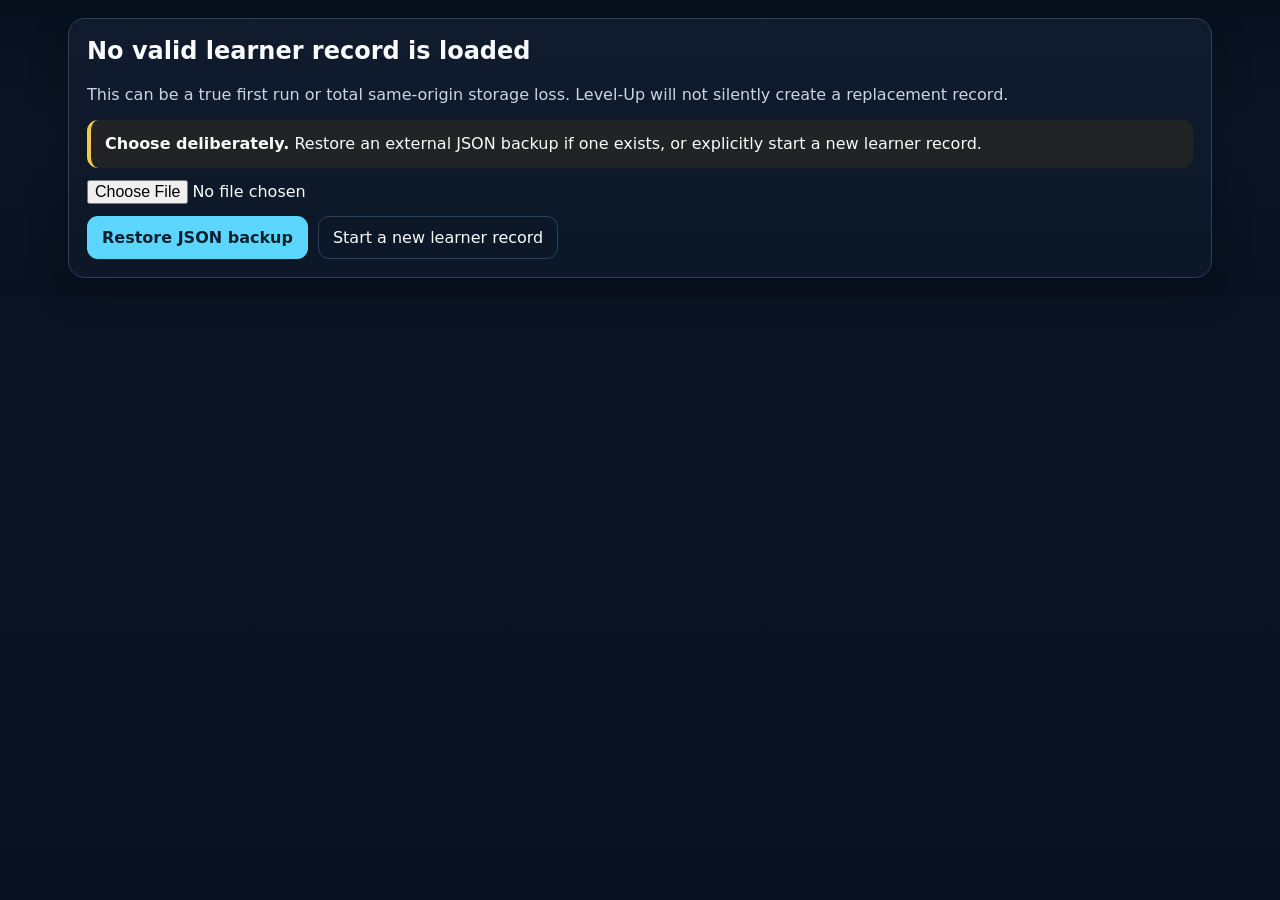
<file: index.html>
<!doctype html>
<html lang="en">
<head>
  <meta charset="utf-8" />
  <meta name="viewport" content="width=device-width, initial-scale=1" />
  <meta name="theme-color" content="#0f172a" />
  <meta name="apple-mobile-web-app-capable" content="yes" />
  <meta name="apple-mobile-web-app-status-bar-style" content="default" />
  <meta name="apple-mobile-web-app-title" content="Level-Up Lab" />
  <title>Michael Level-Up Lab</title>
  <link rel="manifest" href="manifest.json" />
  <link rel="stylesheet" href="styles.css" />
</head>
<body>
  <div id="app"></div>
  <script src="content.js"></script>
  <script src="review-engine.js"></script>
  <script src="track-a-engine.js"></script>
  <script src="track-a-diagnostic.js"></script>
  <script src="track-a-remediation.js"></script>
  <script src="track-a-verification.js"></script>
  <script src="track-a-mastery-state.js"></script>
  <script src="track-a-mastery.js"></script>
  <script src="storage-durability.js"></script>
  <script src="runtime-gate.js"></script>
  <script src="state-integrity.js"></script>
  <script src="app.js"></script>
</body>
</html>
</file>
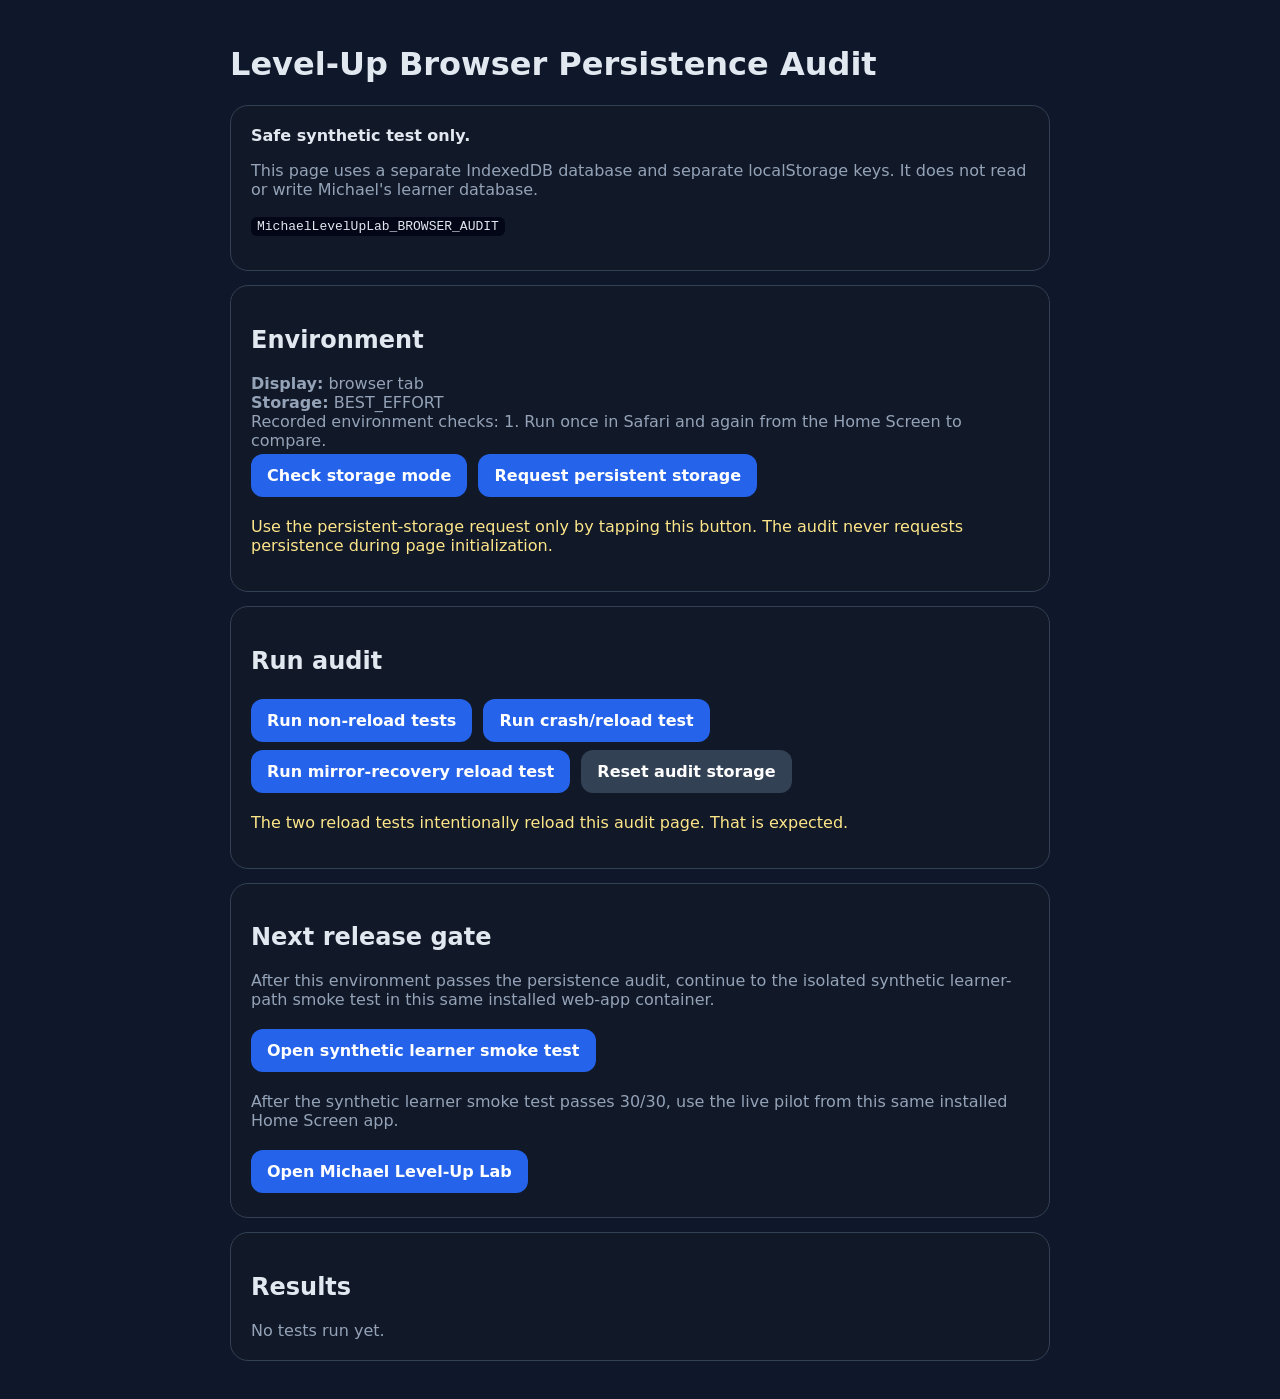
<file: audit-browser.html>
<!doctype html>
<html lang="en">
<head>
  <meta charset="utf-8" />
  <meta name="viewport" content="width=device-width, initial-scale=1" />
  <meta name="apple-mobile-web-app-capable" content="yes" />
  <meta name="apple-mobile-web-app-title" content="Level-Up Audit" />
  <title>Level-Up Browser Persistence Audit</title>
  <style>
    body{font-family:system-ui,-apple-system,sans-serif;background:#0f172a;color:#e2e8f0;margin:0;padding:24px}
    .wrap{max-width:820px;margin:auto}.card{background:#111827;border:1px solid #334155;border-radius:18px;padding:20px;margin:14px 0}
    button{font:inherit;padding:12px 16px;border-radius:12px;border:0;background:#2563eb;color:white;font-weight:700;margin:4px 6px 4px 0}
    button.secondary{background:#334155}.pass{color:#86efac}.fail{color:#fca5a5}.warn{color:#fde68a}.muted{color:#94a3b8}
    code{background:#020617;padding:2px 6px;border-radius:6px}.result{padding:10px 0;border-bottom:1px solid #1e293b}.result:last-child{border-bottom:0}
  </style>
</head>
<body>
<div class="wrap">
  <h1>Level-Up Browser Persistence Audit</h1>
  <div class="card">
    <strong>Safe synthetic test only.</strong>
    <p class="muted">This page uses a separate IndexedDB database and separate localStorage keys. It does not read or write Michael's learner database.</p>
    <p><code>MichaelLevelUpLab_BROWSER_AUDIT</code></p>
  </div>
  <div class="card">
    <h2>Environment</h2>
    <div id="environment" class="muted">Checking browser storage mode…</div>
    <button id="checkStorageBtn">Check storage mode</button>
    <button id="persistBtn">Request persistent storage</button>
    <p class="warn">Use the persistent-storage request only by tapping this button. The audit never requests persistence during page initialization.</p>
  </div>
  <div class="card">
    <h2>Run audit</h2>
    <button id="runBtn">Run non-reload tests</button>
    <button id="crashBtn">Run crash/reload test</button>
    <button id="fallbackBtn">Run mirror-recovery reload test</button>
    <button class="secondary" id="resetBtn">Reset audit storage</button>
    <p class="warn">The two reload tests intentionally reload this audit page. That is expected.</p>
  </div>
  <div class="card">
    <h2>Next release gate</h2>
    <p class="muted">After this environment passes the persistence audit, continue to the isolated synthetic learner-path smoke test in this same installed web-app container.</p>
    <button id="smokeBtn" onclick="location.href='synthetic-e2e.html'">Open synthetic learner smoke test</button>
    <p class="muted">After the synthetic learner smoke test passes 30/30, use the live pilot from this same installed Home Screen app.</p>
    <button id="livePilotBtn" onclick="location.href='index.html'">Open Michael Level-Up Lab</button>
  </div>
  <div class="card">
    <h2>Results</h2>
    <div id="summary" class="muted">No tests run yet.</div>
    <div id="results"></div>
  </div>
</div>
<script src="storage-durability.js"></script>
<script src="audit-browser.js"></script>
</body>
</html>
</file>
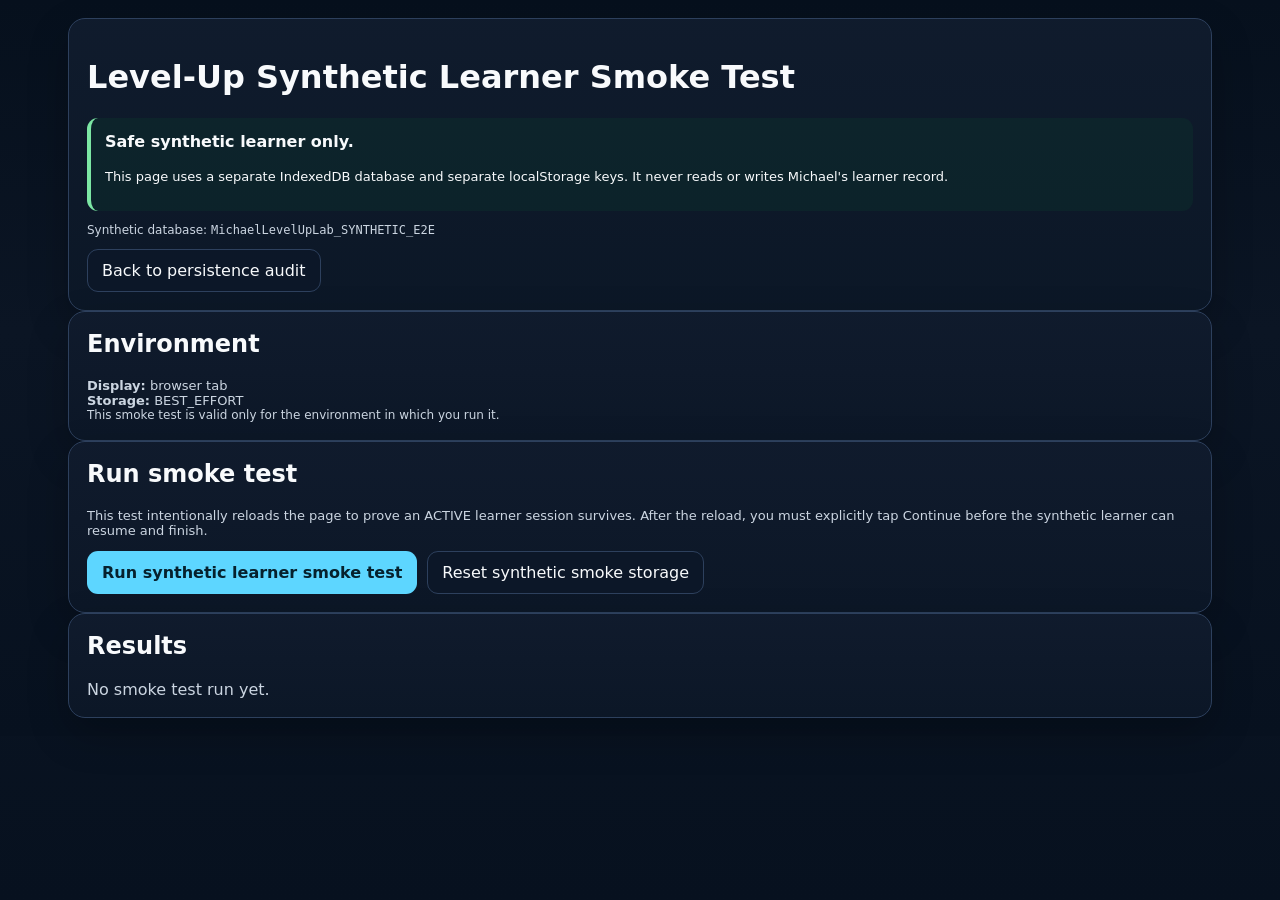
<file: synthetic-e2e.html>
<!doctype html>
<html lang="en">
<head>
  <meta charset="utf-8" />
  <meta name="viewport" content="width=device-width, initial-scale=1" />
  <meta name="theme-color" content="#0f172a" />
  <meta name="apple-mobile-web-app-capable" content="yes" />
  <meta name="apple-mobile-web-app-status-bar-style" content="default" />
  <meta name="apple-mobile-web-app-title" content="Level-Up Smoke" />
  <title>Level-Up Synthetic Learner Smoke Test</title>
  <link rel="stylesheet" href="styles.css" />
</head>
<body>
  <div class="shell">
    <div class="card">
      <h1>Level-Up Synthetic Learner Smoke Test</h1>
      <div class="callout green"><strong>Safe synthetic learner only.</strong><p class="small">This page uses a separate IndexedDB database and separate localStorage keys. It never reads or writes Michael's learner record.</p></div>
      <p class="tiny muted">Synthetic database: <code>MichaelLevelUpLab_SYNTHETIC_E2E</code></p>
      <button class="btn" onclick="location.href='audit-browser.html'">Back to persistence audit</button>
    </div>

    <div class="card">
      <h2>Environment</h2>
      <div id="environment" class="small muted">Checking…</div>
    </div>

    <div class="card">
      <h2>Run smoke test</h2>
      <p class="small muted">This test intentionally reloads the page to prove an ACTIVE learner session survives. After the reload, you must explicitly tap Continue before the synthetic learner can resume and finish.</p>
      <div class="row">
        <button id="runBtn" class="btn primary">Run synthetic learner smoke test</button>
        <button id="continueBtn" class="btn primary" style="display:none">Continue preserved synthetic session</button>
        <button id="resetBtn" class="btn">Reset synthetic smoke storage</button>
      </div>
    </div>

    <div class="card">
      <h2>Results</h2>
      <div id="summary" class="muted">No smoke test run yet.</div>
      <div id="results"></div>
    </div>
  </div>

  <script src="content.js"></script>
  <script src="review-engine.js"></script>
  <script src="track-a-engine.js"></script>
  <script src="track-a-diagnostic.js"></script>
  <script src="storage-durability.js"></script>
  <script src="state-integrity.js"></script>
  <script src="synthetic-e2e-core.js"></script>
  <script src="synthetic-e2e.js"></script>
</body>
</html>
</file>
<file: styles.css>
:root{
  --bg:#08111f;--panel:#101b2d;--panel2:#142238;--panel3:#0d1727;
  --text:#f8fafc;--muted:#cbd5e1;--line:#2d405d;--accent:#5dd6ff;
  --accent2:#7ce7a4;--warn:#f6c453;--danger:#ff7d8d;--purple:#c4a7ff;
  --shadow:0 16px 40px rgba(0,0,0,.24)
}
*{box-sizing:border-box}
html,body{margin:0;min-height:100%;background:linear-gradient(180deg,#06101d,#0b1524 45%,#07111f);color:var(--text);font-family:Inter,ui-sans-serif,system-ui,-apple-system,BlinkMacSystemFont,"Segoe UI",sans-serif}
button,input,textarea,select{font:inherit}
button{cursor:pointer}
button:disabled{opacity:.45;cursor:not-allowed}
a{color:inherit}
.shell{max-width:1180px;margin:0 auto;padding:18px}
.top{display:flex;gap:14px;justify-content:space-between;align-items:flex-start;flex-wrap:wrap;margin-bottom:12px}
.brand h1{font-size:26px;margin:0 0 4px}.brand p{margin:0;color:var(--muted);font-size:14px}
.badges{display:flex;gap:8px;flex-wrap:wrap}
.badge{display:inline-flex;align-items:center;border:1px solid var(--line);background:#0a1525;border-radius:999px;padding:7px 10px;font-size:12px;color:var(--muted)}
.badge.good{border-color:#1d6c42;background:#082f22;color:#baf7cf}.badge.warn{border-color:#8d5e13;background:#3b2709;color:#ffe8a8}.badge.info{border-color:#176786;background:#082c3a;color:#c6f0ff}
.notice{border-left:4px solid var(--warn);background:#3c2b101f;border-radius:12px;padding:12px 14px;color:#f8e8ba;margin:12px 0 16px;font-size:13px;line-height:1.5}
.nav{display:flex;gap:8px;flex-wrap:wrap;margin:12px 0 18px}.nav button{border:1px solid var(--line);background:#0d1727;color:var(--text);padding:10px 14px;border-radius:11px}.nav button.active{background:var(--accent);border-color:transparent;color:#06202b;font-weight:800}
.grid{display:grid;grid-template-columns:repeat(12,minmax(0,1fr));gap:14px}.c12{grid-column:span 12}.c8{grid-column:span 8}.c6{grid-column:span 6}.c4{grid-column:span 4}
@media(max-width:820px){.c8,.c6,.c4{grid-column:span 12}}
.card{background:linear-gradient(180deg,rgba(16,27,45,.97),rgba(12,23,39,.97));border:1px solid var(--line);border-radius:17px;padding:18px;box-shadow:var(--shadow)}
.card h2,.card h3{margin-top:0}.muted{color:var(--muted)}.small{font-size:13px}.tiny{font-size:12px}.big{font-size:30px;font-weight:850}.label{font-size:12px;color:var(--muted);text-transform:uppercase;letter-spacing:.07em}
.progress{height:12px;background:#091322;border:1px solid var(--line);border-radius:999px;overflow:hidden}.progress>div{height:100%;background:linear-gradient(90deg,var(--accent),var(--accent2));width:0;transition:width .25s ease}
.btn{border:1px solid var(--line);background:#0c1728;color:var(--text);padding:11px 14px;border-radius:11px}.btn.primary{background:var(--accent);border-color:transparent;color:#06212d;font-weight:800}.btn.good{background:#125134;border-color:#1b7147}.btn.warn{background:#66450c;border-color:#946512}.btn.danger{background:#691d2b;border-color:#923146}.btn.ghost{background:transparent}
.row{display:flex;gap:10px;align-items:center;flex-wrap:wrap}.between{justify-content:space-between}.stack{display:grid;gap:10px}.spacer{height:12px}
.course{display:flex;gap:12px;justify-content:space-between;align-items:center;border:1px solid var(--line);border-radius:14px;padding:14px;background:#0b1524}.course .meta{display:flex;gap:6px;flex-wrap:wrap;margin-top:7px}.pill{display:inline-flex;border:1px solid var(--line);border-radius:999px;padding:4px 8px;color:var(--muted);font-size:11px}.pill.good{border-color:#1c6840;color:#bdf8d2;background:#062e20}.pill.warn{border-color:#8d5f11;color:#ffe6a0;background:#362507}.pill.info{border-color:#176686;color:#c9f2ff;background:#082c3a}.pill.purple{border-color:#6449a2;color:#e5d9ff;background:#261b44}
.lesson-card{border:1px solid var(--line);border-radius:14px;padding:14px;background:#0b1524}.lesson-card h3{margin:0 0 6px}.lesson-card.locked{opacity:.64}.lesson-card .lesson-actions{margin-top:10px;display:flex;gap:8px;flex-wrap:wrap}
.teacher{border:1px dashed #425976;background:#0a1423;border-radius:13px;padding:14px;margin:10px 0}.teacher strong{color:#c8f2ff}
.callout{border-left:4px solid var(--accent);background:#08334a33;border-radius:11px;padding:12px 14px;margin:12px 0;line-height:1.5}.callout.green{border-color:var(--accent2);background:#0d4b2f33}.callout.warn{border-color:var(--warn);background:#6f4b1233}.callout.purple{border-color:var(--purple);background:#4d348c22}
.question{font-size:22px;font-weight:800;line-height:1.35;margin:14px 0}.choices{display:grid;gap:9px}.choice{display:flex;align-items:flex-start;gap:9px;border:1px solid var(--line);border-radius:12px;padding:13px;background:#0b1524}.choice:hover{border-color:#5a7191}.choice input{margin-top:3px;transform:scale(1.1)}
input[type=text],textarea,select{width:100%;background:#081322;color:var(--text);border:1px solid var(--line);border-radius:11px;padding:12px;outline:none}input[type=text]:focus,textarea:focus,select:focus{border-color:var(--accent)}
.feedback{border-radius:12px;padding:13px;margin-top:12px}.feedback.good{border:1px solid #226d47;background:#0a3624}.feedback.warn{border:1px solid #926413;background:#3c2a09}
.tabs{display:flex;gap:8px;flex-wrap:wrap;margin:8px 0 14px}.tabs button{border:1px solid var(--line);background:#0b1524;color:var(--text);padding:8px 11px;border-radius:9px}.tabs button.active{border-color:var(--accent);color:#dff8ff}
table{width:100%;border-collapse:collapse;font-size:13px}th,td{padding:10px;border-bottom:1px solid var(--line);text-align:left;vertical-align:top}th{color:#c7d7eb}.tablewrap{overflow:auto}
.kpi{display:grid;gap:5px}.kpi .n{font-size:30px;font-weight:900}.kpi .t{font-size:12px;color:var(--muted)}
.statusdot{width:8px;height:8px;border-radius:50%;background:var(--accent2);display:inline-block;margin-right:6px}.statusdot.bad{background:var(--danger)}
.hidden{display:none!important}.center{text-align:center}
footer{margin:22px 0;color:#8496ad;font-size:12px;text-align:center}
</file>
